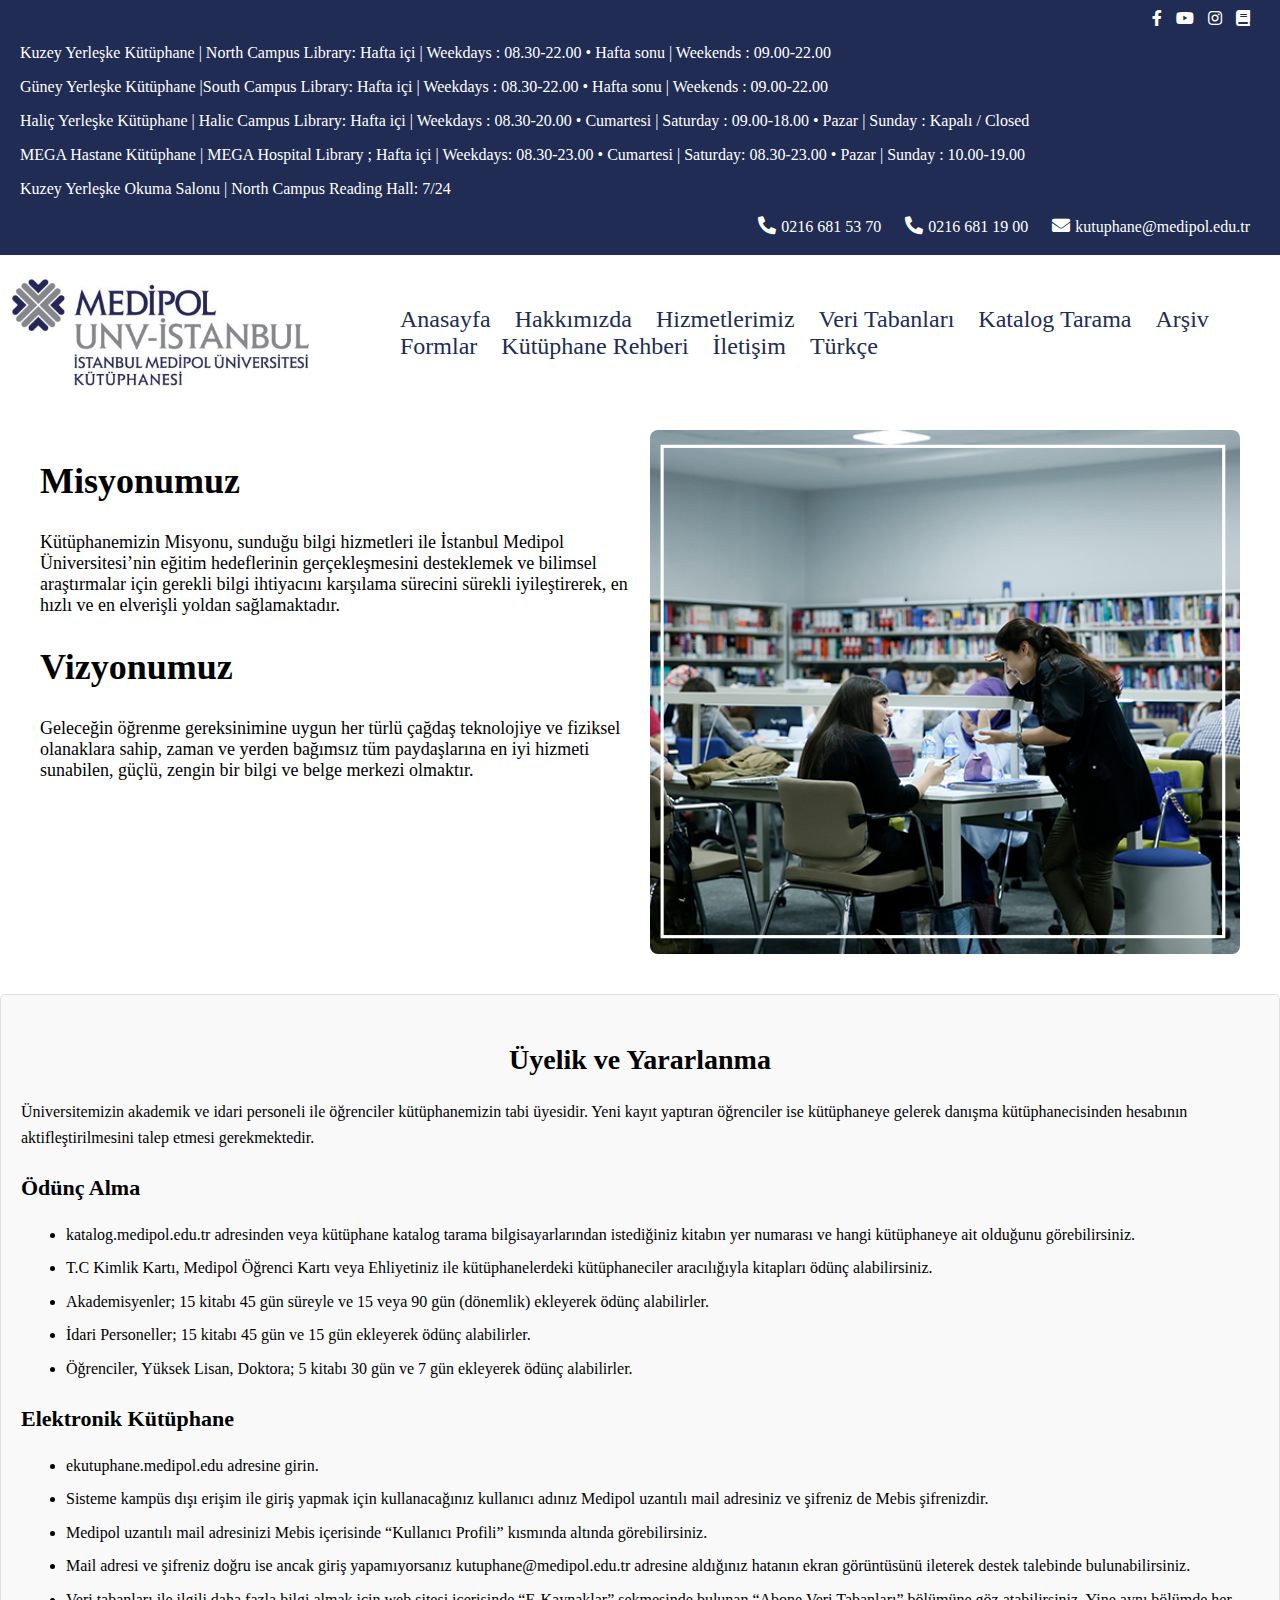
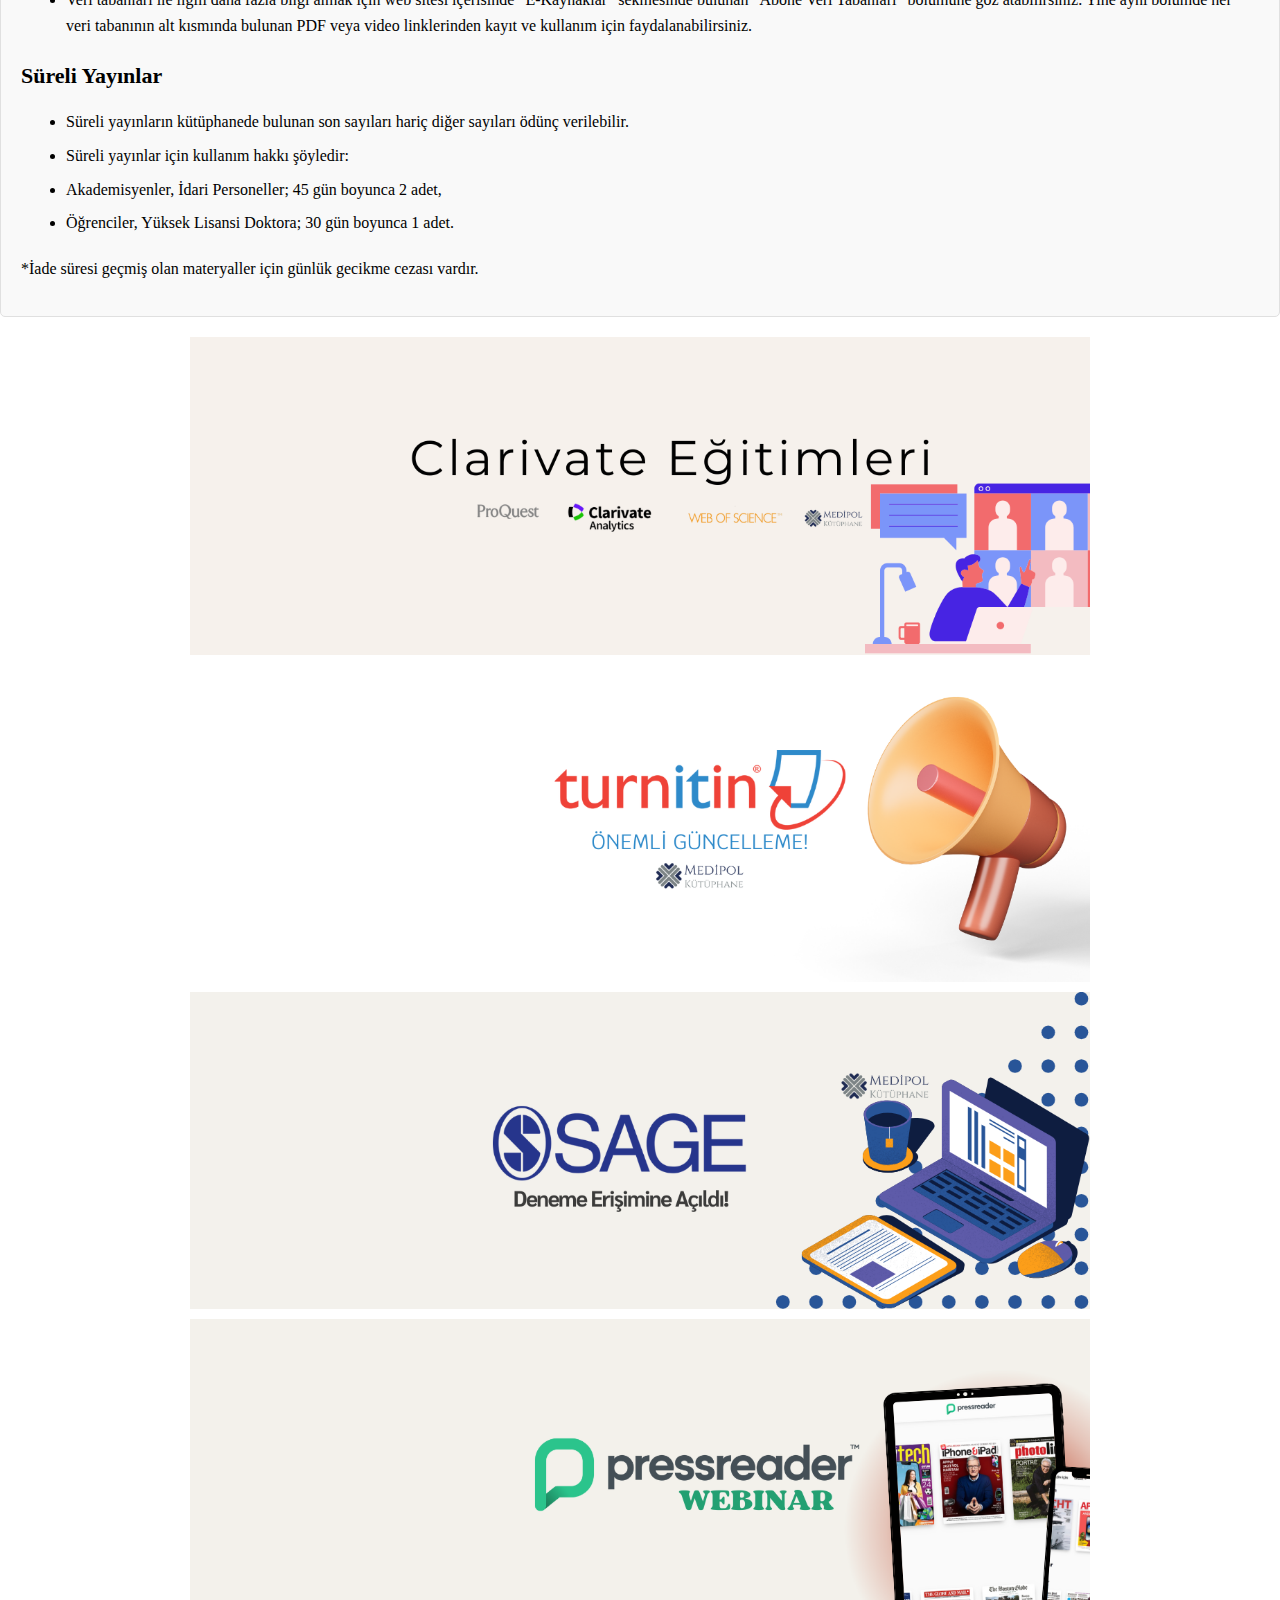
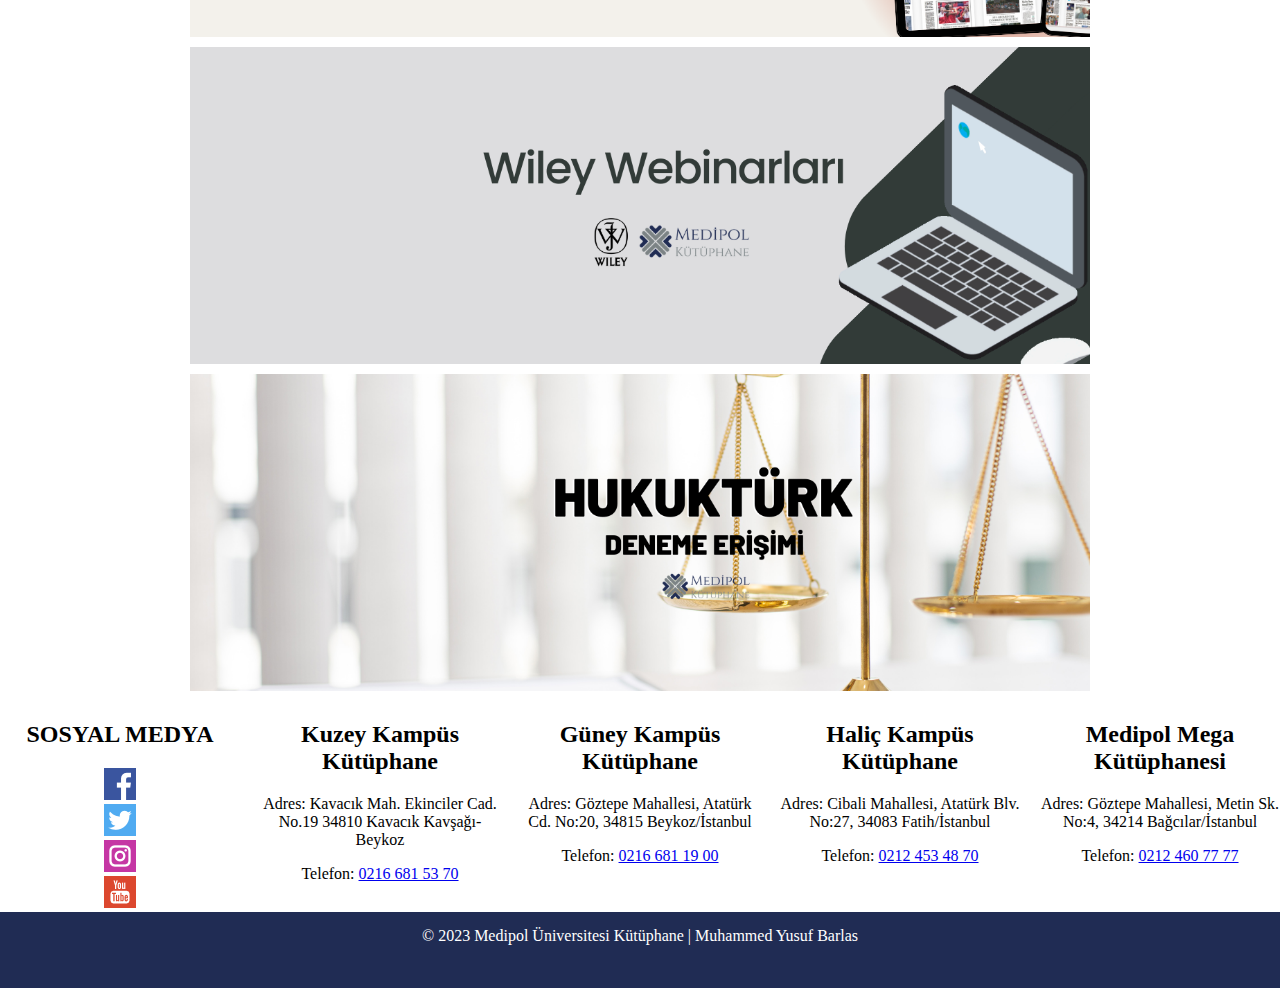
<file: html_files/index.html>
<!DOCTYPE html>
<html lang="tr">

<head>
    <meta charset="UTF-8">
    <title>Kütüphane | İstanbul Medipol Üniversitesi</title>
    <!-- Favicon -->
    <link rel="icon" href="../images/icon.ico" type="image/x-icon">
    <!-- CSS dosyaları -->
    <link rel="stylesheet" href="../css_files/style.css">
    <link rel="stylesheet" href="https://cdnjs.cloudflare.com/ajax/libs/font-awesome/5.15.4/css/all.min.css">
</head>

<body>

    <footer>
        <!-- Sosyal medya ikonları -->
        <div class="social">
            <a href="https://www.facebook.com/MedipolKutuphane/?eid=ARByDr5H2yBXDPdKsNcEq2W06xCo_OkQSXNWjprlOE_sbYBemzFlrlwDUdWlmPticwQT7fAXrLfaGXnq"
                class="icon-facebook"><i class="fab fa-facebook-f"></i></a>
            <a href="https://www.youtube.com/channel/UCrqn8vr_rRGIlBUs0GRAaBg" class="icon-play"><i
                    class="fab fa-youtube"></i></a>
            <a href="https://www.instagram.com/medipolkutuphane/?hl=tr" class="icon-instagram"><i
                    class="fab fa-instagram"></i></a>
            <a href="https://elibrary.medipol.edu.tr/" class="icon-book"><i class="fas fa-book"></i></a>
        </div>

        <!-- Kütüphane bilgileri -->
        <div class="library-info">
        <!-- Farklı kampüslerin kütüphane saatleri -->
            <p>Kuzey Yerleşke Kütüphane | North Campus Library: Hafta içi | Weekdays : 08.30-22.00 • Hafta sonu |
                Weekends : 09.00-22.00</p>
            <p>Güney Yerleşke Kütüphane |South Campus Library: Hafta içi | Weekdays : 08.30-22.00 • Hafta sonu |
                Weekends : 09.00-22.00</p>
            <p>Haliç Yerleşke Kütüphane | Halic Campus Library: Hafta içi | Weekdays : 08.30-20.00 • Cumartesi |
                Saturday : 09.00-18.00 • Pazar | Sunday : Kapalı / Closed</p>
            <p>MEGA Hastane Kütüphane | MEGA Hospital Library ; Hafta içi | Weekdays: 08.30-23.00 • Cumartesi |
                Saturday: 08.30-23.00 • Pazar | Sunday : 10.00-19.00</p>
            <p>Kuzey Yerleşke Okuma Salonu | North Campus Reading Hall: 7/24</p>
        </div>

        <!-- İletişim bilgileri -->
        <div class="contact-info footer-info">
            <p><i class="fas fa-phone-alt"></i><a href="tel:02166815370">0216 681 53 70</a></p>
            <p><i class="fas fa-phone-alt"></i><a href="tel:02166815370">0216 681 19 00</a></p>
            <p><i class="fas fa-envelope"></i><a href="mailto:kutuphane@medipol.edu.tr">kutuphane@medipol.edu.tr</a></p>
        </div>
    </footer>

    <!-- Sayfa altı logo ve menü -->
    <div class="footer-bottom">
        <div class="container">
            <a href="#"></a><img src="../images/logo.jpg" alt="Kütüphane Logo"></a>
            <nav class="footer-menu">
                <a href="index.html">Anasayfa</a>
                <div class="submenu">
                    <a href="#">Hakkımızda</a>
                    <div class="dropdown">
                        <a href="#vizyon-misyon">Vizyon Misyon</a>
                        <a href="#ekibimiz">Ekibimiz</a>
                        <a href="#sayilarla-kutuphane">Sayılarla Kütüphane</a>
                        <a href="#hukum-esaslar">Genel Hüküm ve Esaslar</a>
                        <a href="#uyelik-yararlanma">Üyelik ve Yararlanma</a>
                        <a href="#sss">SSS</a>
                        <a href="#kutuphane-saatleri">Kütüphane Saatleri</a>

                    </div>
                </div>

                <div class="submenu">
                    <a href="#">Hizmetlerimiz</a>
                    <div class="dropdown">
                        <a href="#odunc-verme">Ödünç Verme</a>
                        <a href="#akademik-tesvik">Akademik Teşvik</a>
                        <a href="#gecikme-kayip">Gecikme Kayıp Yaptırımları</a>
                        <a href="#ill">ILL (Kütüphanelerarası İş Birliği)</a>
                        <a href="#tubes">TÜBES (Türkiye Belge Sağlama ve Ödünç Verme Sistemi)</a>
                        <a href="#cep-kutuphanem">Cep Kütüphanem</a>
                        <a href="#acik-arsiv">Kurumsal Akademik Açık Arşiv</a>
                        <a href="#covid">COVID-19</a>
                        <a href="#hesabim">Hesabım</a>
                    </div>
                </div>

                <div class="submenu">
                    <a href="#">Veri Tabanları</a>
                    <div class="dropdown">
                        <a href="#abone">Abone Veri Tabanları</a>
                        <a href="#deneme">Deneme Veri Tabanları</a>
                        <a href="#ucretsiz">Ücretsiz Veri Tabanları</a>
                        <a href="#kampus-disi">Kampüs Dışı Erişim</a>

                    </div>
                </div>
                <a href="https://katalog.medipol.edu.tr/yordam/">Katalog Tarama</a>

                <div class="submenu">
                    <a href="#">Arşiv</a>
                    <div class="dropdown">
                        <a href="#genel-bilgiler">Genel Bilgiler</a>
                        <a href="#arsiv-yonergesi">Arşiv Yönergesi</a>
                        <a href="#saklama-sureleri">Saklama Süreleri (YÖK)</a>
                        <a href="#formlar">Formlar</a>
                    </div>
                </div>

                <div class="submenu">
                    <a href="#">Formlar</a>
                    <div class="dropdown">
                        <a href="#kitap-talep">Kitap Talep Formu</a>
                        <a href="#illformu">ILL Formu</a>
                        <a href="#tez-talep">Tez Talep Formu</a>
                        <a href="#dis-kullanici">Dış Kullanıcı</a>
                        <a href="#bagis">Kitap Bağış Formu</a>
                        <a href="#oneri">Kitap Önerisi</a>
                    </div>
                </div>
                <div class="submenu">
                    <a href="#">Kütüphane Rehberi</a>
                    <div class="dropdown">
                        <a href="#basili-kaynaklar">Basılı Kaynaklar</a>
                        <a href="#elektronik-kaynaklar">Elektronik Kaynaklar</a>
                        <a href="#egitimler">Eğitimler/Webinarlar</a>
                    </div>
                </div>
                <a href="iletisim.html">İletişim</a>
                <div class="submenu">

                    <a href="#">Türkçe</a>
                    <div class="dropdown">
                        <a href="#">English</a>
                    </div>
                </div>
            </nav>
        </div>
    </div>

    <!-- Vizyon ve misyon -->
    <div id="vizyon-misyon" class="custom-container">
        <div class="custom-row">
            <div class="custom-column-left">
                <div class="mission">
                    <h2>Misyonumuz</h2>
                    <p>
                        Kütüphanemizin Misyonu, sunduğu bilgi hizmetleri ile İstanbul Medipol Üniversitesi’nin eğitim
                        hedeflerinin gerçekleşmesini desteklemek ve bilimsel araştırmalar için gerekli bilgi ihtiyacını
                        karşılama sürecini sürekli iyileştirerek, en hızlı ve en elverişli yoldan sağlamaktadır.
                    </p>
                </div>
                <div class="vision">
                    <h2>Vizyonumuz</h2>
                    <p>
                        Geleceğin öğrenme gereksinimine uygun her türlü çağdaş teknolojiye ve fiziksel olanaklara sahip,
                        zaman ve yerden bağımsız tüm paydaşlarına en iyi hizmeti sunabilen, güçlü, zengin bir bilgi ve
                        belge merkezi olmaktır.
                    </p>
                </div>
            </div>
            <div class="custom-column-right">
                <img src="../images/1.jpg" alt="Fotoğraf">
            </div>
        </div>
    </div>

    <!-- Üyelik ve yararlanma bilgileri -->
    <div id="uyelik-yararlanma" class="membership-usage">
        <h2>Üyelik ve Yararlanma</h2>
        <p>
            Üniversitemizin akademik ve idari personeli ile öğrenciler kütüphanemizin tabi üyesidir. Yeni kayıt yaptıran
            öğrenciler ise kütüphaneye gelerek danışma kütüphanecisinden hesabının aktifleştirilmesini talep etmesi
            gerekmektedir.
        </p>
        <h3>Ödünç Alma</h3>
        <ul>
            <li>katalog.medipol.edu.tr adresinden veya kütüphane katalog tarama bilgisayarlarından istediğiniz kitabın
                yer numarası ve hangi kütüphaneye ait olduğunu görebilirsiniz.</li>
            <li>T.C Kimlik Kartı, Medipol Öğrenci Kartı veya Ehliyetiniz ile kütüphanelerdeki kütüphaneciler
                aracılığıyla kitapları ödünç alabilirsiniz.</li>
            <li>Akademisyenler; 15 kitabı 45 gün süreyle ve 15 veya 90 gün (dönemlik) ekleyerek ödünç alabilirler.</li>
            <li>İdari Personeller; 15 kitabı 45 gün ve 15 gün ekleyerek ödünç alabilirler.</li>
            <li>Öğrenciler, Yüksek Lisan, Doktora; 5 kitabı 30 gün ve 7 gün ekleyerek ödünç alabilirler.</li>

        </ul>
        <h3>Elektronik Kütüphane</h3>
        <ul>
            <li>ekutuphane.medipol.edu adresine girin.</li>
            <li>Sisteme kampüs dışı erişim ile giriş yapmak için kullanacağınız kullanıcı adınız Medipol uzantılı mail
                adresiniz ve şifreniz de Mebis şifrenizdir.</li>
            <li>Medipol uzantılı mail adresinizi Mebis içerisinde “Kullanıcı Profili” kısmında altında görebilirsiniz.
            </li>
            <li>Mail adresi ve şifreniz doğru ise ancak giriş yapamıyorsanız kutuphane@medipol.edu.tr adresine aldığınız
                hatanın ekran görüntüsünü ileterek destek talebinde bulunabilirsiniz.</li>
            <li>Veri tabanları ile ilgili daha fazla bilgi almak için web sitesi içerisinde “E-Kaynaklar” sekmesinde
                bulunan “Abone Veri Tabanları” bölümüne göz atabilirsiniz. Yine aynı bölümde her veri tabanının alt
                kısmında bulunan PDF veya video linklerinden kayıt ve kullanım için faydalanabilirsiniz.</li>

        </ul>
        <h3>Süreli Yayınlar</h3>
        <ul>
            <li>Süreli yayınların kütüphanede bulunan son sayıları hariç diğer sayıları ödünç verilebilir.</li>
            <li>Süreli yayınlar için kullanım hakkı şöyledir:</li>
            <li>Akademisyenler, İdari Personeller; 45 gün boyunca 2 adet,</li>
            <li>Öğrenciler, Yüksek Lisansi Doktora; 30 gün boyunca 1 adet.</li>
        </ul>
        <p>
            *İade süresi geçmiş olan materyaller için günlük gecikme cezası vardır.
        </p>
    </div>

    <!-- Resim listesi -->
    <div class="image-list">
        <ul>
            <li><img src="../images/duyuru.png" alt="Resim 1"></li>
            <li><img src="../images/turnitin-duyuru.png" alt="Resim 2"></li>
            <li><img src="../images/SAGE-duyuru.png" alt="Resim 3"></li>
            <li><img src="../images/pressreader-duyuru.png" alt="Resim 4"></li>
            <li><img src="../images/wiley-duyuru.png" alt="Resim 5"></li>
            <li><img src="../images/hukukturk-duyuru.png" alt="Resim 6"></li>
        </ul>
    </div>

    <!-- İletişim ve adres bilgileri -->
    <div class="container1">
        <div class="column1">
            <!-- Sütun 1 içeriği -->
            <h2>SOSYAL MEDYA</h2>
            <div>
                <a
                    href="https://www.facebook.com/MedipolLibrary/?paipv=0&eav=AfaS1dpcbFNWrC3bHcyk9WY01SbTByNYLBOu3W939FhKHd0b6f_2WwlqmE-w6O9PBC0&_rdr">
                    <img src="../images/facebook-1.png" alt="Resim 1">
                </a>
            </div>
            <div>
                <a href="https://twitter.com/medipolunv">
                    <img src="../images/twitter.png" alt="Resim 2">
                </a>
            </div>
            <div>
                <a href="https://www.instagram.com/medipolkutuphane/?hl=tr">
                    <img src="../images/instagram-1.png" alt="Resim 3">
                </a>
            </div>
            <div>
                <a href="https://www.youtube.com/channel/UCrqn8vr_rRGIlBUs0GRAaBg">
                    <img src="../images/youtube.png" alt="Resim 4">
                </a>
            </div>
        </div>
        <div class="column1">
            <!-- Sütun 2 içeriği -->
            <h2>Kuzey Kampüs Kütüphane</h2>
            <p>Adres: Kavacık Mah. Ekinciler Cad. No.19 34810 Kavacık Kavşağı-Beykoz</p>
            <p>Telefon: <a href="tel:02166815370">0216 681 53 70</a></p>
        </div>
        <div class="column1">
            <!-- Sütun 3 içeriği -->
            <h2>Güney Kampüs Kütüphane</h2>
            <p>Adres: Göztepe Mahallesi, Atatürk Cd. No:20, 34815 Beykoz/İstanbul</p>
            <p>Telefon: <a href="tel:02166811900">0216 681 19 00</a></p>
        </div>
        <div class="column1">
            <!-- Sütun 4 içeriği -->
            <h2>Haliç Kampüs Kütüphane</h2>
            <p>Adres: Cibali Mahallesi, Atatürk Blv. No:27, 34083 Fatih/İstanbul</p>
            <p>Telefon: <a href="tel:02124534870">0212 453 48 70</a></p>
        </div>
        <div class="column1">
            <!-- Sütun 5 içeriği -->
            <h2>Medipol Mega Kütüphanesi</h2>
            <p>Adres: Göztepe Mahallesi, Metin Sk. No:4, 34214 Bağcılar/İstanbul</p>
            <p>Telefon: <a href="tel:02124607777">0212 460 77 77</a></p>
        </div>
    </div>

    <!-- Telif hakkı ve sosyal medya bağlantıları -->
    <div class="footer_copy">
        <div class="container">
            <div class="column one">

                <div class="copyright">
                    © 2023 Medipol Üniversitesi Kütüphane | Muhammed Yusuf Barlas</div>
                <ul class="social">
                    <li class="youtube"><a href="https://www.youtube.com/channel/UCrqn8vr_rRGIlBUs0GRAaBg"
                            title="YouTube"><i class="icon-play"></i></a></li>
                    <li class="instagram"><a href="https://www.instagram.com/medipolkutuphane/?hl=tr"
                            title="Instagram"><i class="icon-instagram"></i></a></li>
                    <li class="custom"><a href="https://ekutuphane.medipol.edu.tr/"><i class="icon-book"></i></a></li>
                </ul>
            </div>
        </div>
    </div>
</body>
</html>
</file>
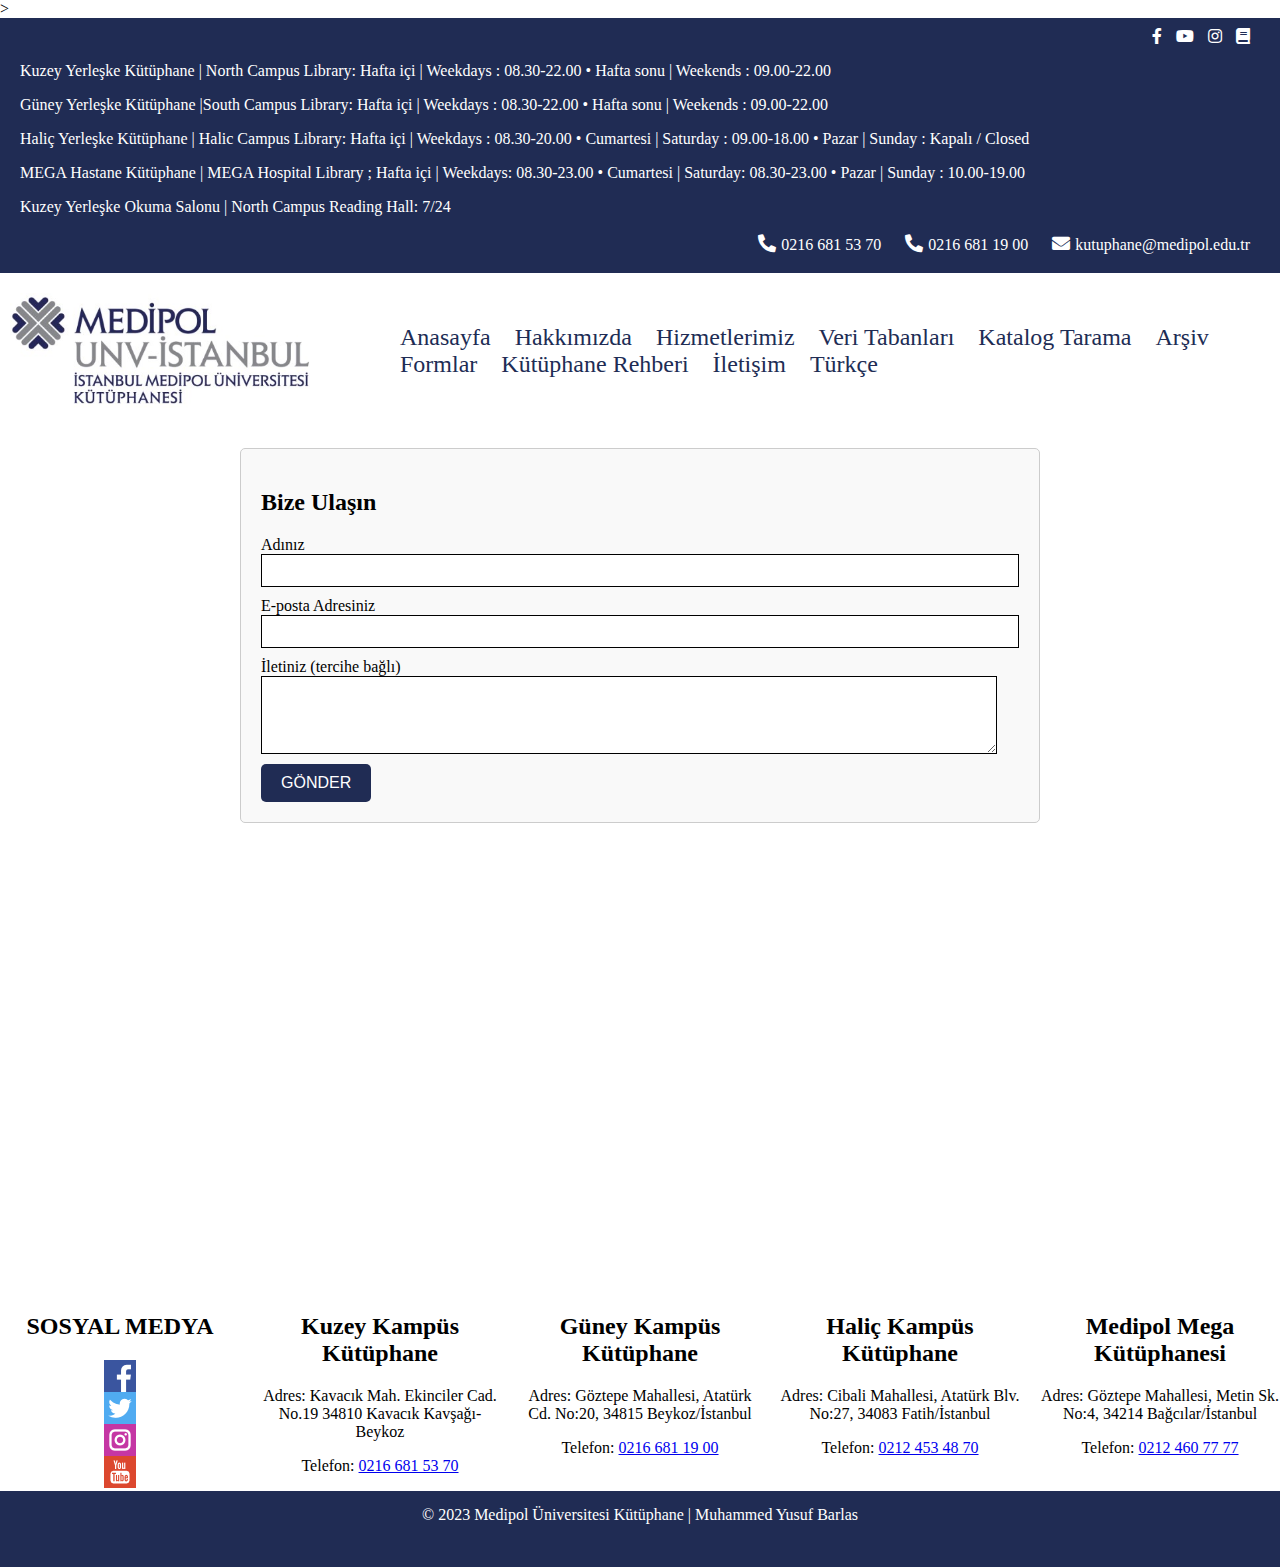
<file: html_files/iletisim.html>
<!-- HOCAM WEB SİTEMDE =>> ANASAYFA, HAKKIMIZDA->VİZYON MİSYON , HAKKIMIZDA-> Üyelik ve Yararlanma, TÜM SOSYAL MEDYA BUTONLARI  Ve İLETİŞİM kısımları aktiftir. -->>
<!DOCTYPE html>
<html lang="tr">

<head>
    <meta charset="UTF-8">
    <title>Kütüphane İletişim | İstanbul Medipol Üniversitesi</title>
    <!-- Stil dosyalarının bağlantıları -->
    <link rel="stylesheet" href="../css_files/style.css">
    <link rel="stylesheet" href="https://cdnjs.cloudflare.com/ajax/libs/font-awesome/5.15.4/css/all.min.css">
</head>

<body>
    <footer>
        <!-- Footer başlangıcı -->
        <div class="social">
            <!-- Sosyal medya ikonları -->
            <a href="https://www.facebook.com/MedipolKutuphane/?eid=ARByDr5H2yBXDPdKsNcEq2W06xCo_OkQSXNWjprlOE_sbYBemzFlrlwDUdWlmPticwQT7fAXrLfaGXnq"
                class="icon-facebook"><i class="fab fa-facebook-f"></i></a>
            <a href="https://www.youtube.com/channel/UCrqn8vr_rRGIlBUs0GRAaBg" class="icon-play"><i
                    class="fab fa-youtube"></i></a>
            <a href="https://www.instagram.com/medipolkutuphane/?hl=tr" class="icon-instagram"><i
                    class="fab fa-instagram"></i></a>
            <a href="https://elibrary.medipol.edu.tr/" class="icon-book"><i class="fas fa-book"></i></a>
        </div>

        <!-- Kütüphane bilgileri -->
        <div class="library-info">
            <!-- Kütüphane çalışma saatleri ve konum bilgileri -->
            <p>Kuzey Yerleşke Kütüphane | North Campus Library: Hafta içi | Weekdays : 08.30-22.00 • Hafta sonu |
                Weekends : 09.00-22.00</p>
            <p>Güney Yerleşke Kütüphane |South Campus Library: Hafta içi | Weekdays : 08.30-22.00 • Hafta sonu |
                Weekends : 09.00-22.00</p>
            <p>Haliç Yerleşke Kütüphane | Halic Campus Library: Hafta içi | Weekdays : 08.30-20.00 • Cumartesi |
                Saturday : 09.00-18.00 • Pazar | Sunday : Kapalı / Closed</p>
            <p>MEGA Hastane Kütüphane | MEGA Hospital Library ; Hafta içi | Weekdays: 08.30-23.00 • Cumartesi |
                Saturday: 08.30-23.00 • Pazar | Sunday : 10.00-19.00</p>
            <p>Kuzey Yerleşke Okuma Salonu | North Campus Reading Hall: 7/24</p>
        </div>
        
        <!-- İletişim bilgileri -->
        <div class="contact-info footer-info">
            <!-- Telefon ve e-posta bilgileri -->
            <p><i class="fas fa-phone-alt"></i><a href="tel:02166815370">0216 681 53 70</a></p>
            <p><i class="fas fa-phone-alt"></i><a href="tel:02166815370">0216 681 19 00</a></p>
            <p><i class="fas fa-envelope"></i><a href="mailto:kutuphane@medipol.edu.tr">kutuphane@medipol.edu.tr</a></p>
        </div>
    </footer>
    <!-- Footer bitişi -->

    <!-- Footer alt kısmı -->
    <div class="footer-bottom">
        <div class="container">
            <!-- Kütüphane logosu -->
            <a href="#"></a><img src="../images/logo.jpg" alt="Kütüphane Logo"></a>
            <!-- Footer menüsü -->
            <nav class="footer-menu">
                <!-- Menü sekmeleri -->
                <a href="index.html">Anasayfa</a>
                <div class="submenu">
                    <a href="#">Hakkımızda</a>
                    <div class="dropdown">
                        <a href="#vizyon-misyon">Vizyon Misyon</a>
                        <a href="#ekibimiz">Ekibimiz</a>
                        <a href="#sayilarla-kutuphane">Sayılarla Kütüphane</a>
                        <a href="#hukum-esaslar">Genel Hüküm ve Esaslar</a>
                        <a href="#uyelik-yararlanma">Üyelik ve Yararlanma</a>
                        <a href="#sss">SSS</a>
                        <a href="#kutuphane-saatleri">Kütüphane Saatleri</a>

                    </div>
                </div>

                <div class="submenu">
                    <a href="#">Hizmetlerimiz</a>
                    <div class="dropdown">
                        <a href="#odunc-verme">Ödünç Verme</a>
                        <a href="#akademik-tesvik">Akademik Teşvik</a>
                        <a href="#gecikme-kayip">Gecikme Kayıp Yaptırımları</a>
                        <a href="#ill">ILL (Kütüphanelerarası İş Birliği)</a>
                        <a href="#tubes">TÜBES (Türkiye Belge Sağlama ve Ödünç Verme Sistemi)</a>
                        <a href="#cep-kutuphanem">Cep Kütüphanem</a>
                        <a href="#acik-arsiv">Kurumsal Akademik Açık Arşiv</a>
                        <a href="#covid">COVID-19</a>
                        <a href="#hesabim">Hesabım</a>
                    </div>
                </div>

                <div class="submenu">
                    <a href="#">Veri Tabanları</a>
                    <div class="dropdown">
                        <a href="#abone">Abone Veri Tabanları</a>
                        <a href="#deneme">Deneme Veri Tabanları</a>
                        <a href="#ucretsiz">Ücretsiz Veri Tabanları</a>
                        <a href="#kampus-disi">Kampüs Dışı Erişim</a>

                    </div>
                </div>
                <a href="https://katalog.medipol.edu.tr/yordam/">Katalog Tarama</a>

                <div class="submenu">
                    <a href="#">Arşiv</a>
                    <div class="dropdown">
                        <a href="#genel-bilgiler">Genel Bilgiler</a>
                        <a href="#arsiv-yonergesi">Arşiv Yönergesi</a>
                        <a href="#saklama-sureleri">Saklama Süreleri (YÖK)</a>
                        <a href="#formlar">Formlar</a>
                    </div>
                </div>

                <div class="submenu">
                    <a href="#">Formlar</a>
                    <div class="dropdown">
                        <a href="#kitap-talep">Kitap Talep Formu</a>
                        <a href="#illformu">ILL Formu</a>
                        <a href="#tez-talep">Tez Talep Formu</a>
                        <a href="#dis-kullanici">Dış Kullanıcı</a>
                        <a href="#bagis">Kitap Bağış Formu</a>
                        <a href="#oneri">Kitap Önerisi</a>
                    </div>
                </div>
                <div class="submenu">
                    <a href="#">Kütüphane Rehberi</a>
                    <div class="dropdown">
                        <a href="#basili-kaynaklar">Basılı Kaynaklar</a>
                        <a href="#elektronik-kaynaklar">Elektronik Kaynaklar</a>
                        <a href="#egitimler">Eğitimler/Webinarlar</a>
                    </div>
                </div>
                <a href="iletisim.html">İletişim</a>
                <div class="submenu">

                    <a href="#">Türkçe</a>
                    <div class="dropdown">
                        <a href="#">English</a>
                    </div>
                </div>
            </nav>
        </div>
    </div>
    <!-- Footer alt kısmı bitişi -->


    <!-- İletişim formu -->
    <div class="iletisim-container">
        <div class="contact-form">
        <!-- Form başlığı ve form elemanları -->     
            <h2>Bize Ulaşın</h2>
                <div class="form-group">
                    <label for="adiniz">Adınız</label>
                    <input type="text" id="adiniz" name="adiniz" class="input-box" required>
                </div>
                <div class="form-group">
                    <label for="eposta">E-posta Adresiniz</label>
                    <input type="email" id="eposta" name="eposta" class="input-box" required>
                </div>
                <div class="form-group">
                    <label for="iletiniz">İletiniz (tercihe bağlı)</label>
                    <textarea id="iletiniz" name="iletiniz" class="input-box textarea-box" rows="4"></textarea>
                </div>
                <button type="submit" class="submit-button">GÖNDER</button>
        </div>
    </div>


    <!-- Harita gömülü içeriği -->
    <div class="wrap mcb-wrap one valign-top clearfix">
        <!-- Harita içeriği -->
        <div class="mcb-wrap-inner">
            <div class="column mcb-column one column_column ">
                <div class="column_attr clearfix">
                    <iframe src="https://www.google.com/maps/embed?pb=!1m18!1m12!1m3!1d6014.2337675338695!2d29.087357365569787!3d41.08829275180781!2m3!1f0!2f0!3f0!3m2!1i1024!2i768!4f13.1!3m3!1m2!1s0x0%3A0xfd759c5f3ce74865!2zxLBzdGFuYnVsIE1lZGlwb2wgw5xuaXZlcnNpdGVzaSBHw7xuZXkgS2FtcMO8c8O8!5e0!3m2!1str!2str!4v1540451813449" width="100%" height="450" frameborder="0" style="border:0" allowfullscreen=""></iframe>
                </div>
            </div>
        </div>
    </div>
    

    <!-- İletişim bilgileri ve sosyal medya -->
    <div class="container1">
        <div class="column1">
            <!-- Sütun 1 içeriği -->
            <h2>SOSYAL MEDYA</h2>
            <div>
                <a
                    href="https://www.facebook.com/MedipolLibrary/?paipv=0&eav=AfaS1dpcbFNWrC3bHcyk9WY01SbTByNYLBOu3W939FhKHd0b6f_2WwlqmE-w6O9PBC0&_rdr">
                    <img src="../images/facebook-1.png" alt="Resim 1">
                </a>
            </div>
            <div>
                <a href="https://twitter.com/medipolunv">
                    <img src="../images/twitter.png" alt="Resim 2">
                </a>
            </div>
            <div>
                <a href="https://www.instagram.com/medipolkutuphane/?hl=tr">
                    <img src="../images/instagram-1.png" alt="Resim 3">
                </a>
            </div>
            <div>
                <a href="https://www.youtube.com/channel/UCrqn8vr_rRGIlBUs0GRAaBg">
                    <img src="../images/youtube.png" alt="Resim 4">
                </a>
            </div>
        </div>
        <div class="column1">
            <!-- Sütun 2 içeriği -->
            <h2>Kuzey Kampüs Kütüphane</h2>
            <p>Adres: Kavacık Mah. Ekinciler Cad. No.19 34810 Kavacık Kavşağı-Beykoz</p>
            <p>Telefon: <a href="tel:02166815370">0216 681 53 70</a></p>
        </div>
        <div class="column1">
            <!-- Sütun 3 içeriği -->
            <h2>Güney Kampüs Kütüphane</h2>
            <p>Adres: Göztepe Mahallesi, Atatürk Cd. No:20, 34815 Beykoz/İstanbul</p>
            <p>Telefon: <a href="tel:02166811900">0216 681 19 00</a></p>
        </div>
        <div class="column1">
            <!-- Sütun 4 içeriği -->
            <h2>Haliç Kampüs Kütüphane</h2>
            <p>Adres: Cibali Mahallesi, Atatürk Blv. No:27, 34083 Fatih/İstanbul</p>
            <p>Telefon: <a href="tel:02124534870">0212 453 48 70</a></p>
        </div>
        <div class="column1">
            <!-- Sütun 5 içeriği -->
            <h2>Medipol Mega Kütüphanesi</h2>
            <p>Adres: Göztepe Mahallesi, Metin Sk. No:4, 34214 Bağcılar/İstanbul</p>
            <p>Telefon: <a href="tel:02124607777">0212 460 77 77</a></p>
        </div>
    </div>
    
    <!-- Telif hakkı ve sosyal medya bağlantıları -->
    <div class="footer_copy">
        <div class="container">
            <div class="column one">

                <div class="copyright">
                    © 2023 Medipol Üniversitesi Kütüphane | Muhammed Yusuf Barlas</div>
                <ul class="social">
                    <li class="youtube"><a href="https://www.youtube.com/channel/UCrqn8vr_rRGIlBUs0GRAaBg"
                            title="YouTube"><i class="icon-play"></i></a></li>
                    <li class="instagram"><a href="https://www.instagram.com/medipolkutuphane/?hl=tr"
                            title="Instagram"><i class="icon-instagram"></i></a></li>
                    <li class="custom"><a href="https://ekutuphane.medipol.edu.tr/"><i class="icon-book"></i></a></li>
                </ul>
            </div>
        </div>
    </div>
</body>

</html>
</file>
<file: css_files/style.css>
/* Temel stiller */
/* Input kutusu genel stil */
.input-box {
    display: block;
    width: 100%; /* Tam genişlik */
    border: 1px solid black; /* 1 piksel siyah kenarlık */
    padding: 8px; /* İç boşluk */
    margin-bottom: 10px; /* Alt boşluk */
}

/* Metin alanı kutusu genel stil */
.textarea-box {
    resize: vertical; /* Dikey yeniden boyutlandırma izni */
    width: calc(100% - 22px); /* Tam genişlik - kenar boşlukları */
}

/* Gönderme butonu stil */
.submit-button {
    background-color: #202c54; /* Arkaplan rengi */
    color: white; /* Yazı rengi */
    padding: 10px 20px; /* İç boşluk */
    border: none; /* Kenarlık yok */
    border-radius: 5px; /* Köşe yuvarlama */
    cursor: pointer; /* İmleç türü */
    font-size: 16px; /* Yazı boyutu */
}

/* Gönderme butonu hover (üzerine gelindiğinde) stil */
.submit-button:hover {
    background-color: #394867; /* Arkaplan rengi değişikliği */
}

/* İletişim formu genel konteyneri */
.iletisim-container {
    padding: 20px; /* İç boşluk */
    margin: 0 auto; /* Otomatik yatay kenar boşluğu ile merkezleme */
    max-width: 800px; /* Maksimum genişlik */
}

/* İletişim formu kutusu */
.contact-form {
    padding: 20px; /* İç boşluk */
    border: 1px solid #ccc; /* Kenarlık */
    border-radius: 5px; /* Köşe yuvarlama */
    background-color: #f9f9f9; /* Arkaplan rengi */
}

/* Özel konteyner */
.custom-container {
    width: 100%; /* Tam genişlik */
    max-width: 1200px; /* Maksimum genişlik */
    margin: 0 auto; /* Otomatik yatay kenar boşluğu ile merkezleme */
    padding: 20px; /* İç boşluk */
    font-size: 24px; /* Yazı boyutu */
}

/* Özel satır */
.custom-row {
    display: flex; /* Yatay olarak sıralama */
    flex-wrap: wrap; /* Yatayda sarma */
}

/* Özel sol sütun */
.custom-column-left {
    flex: 1; /* Esneklik */
    padding-right: 20px; /* Sağ iç boşluk */
}

/* Özel sağ sütun */
.custom-column-right {
    flex: 1; /* Esneklik */
}

/* Misyon ve vizyon stilleri */
.mission,
.vision {
    margin-bottom: 30px; /* Alt boşluk */
}

.mission p,
.vision p {
    font-size: 18px; /* Yazı boyutu */
}

/* Özel sağ sütundaki resim */
.custom-column-right img {
    width: 100%; /* Tam genişlik */
    height: auto; /* Otomatik yükseklik */
    display: block; /* Blok olarak görüntüleme */
    border-radius: 8px; /* Köşe yuvarlama */
}

/* Üyelik kullanımı bilgileri */
.membership-usage {
    margin-top: 20px; /* Üst boşluk */
    font-size: 16px; /* Yazı boyutu */
    line-height: 1.6; /* Satır yüksekliği */
    padding: 20px; /* İç boşluk */
    border: 1px solid #e0e0e0; /* Kenarlık */
    border-radius: 5px; /* Köşe yuvarlama */
    background-color: #f9f9f9; /* Arkaplan rengi */
}

.membership-usage h2 {
    font-size: 28px; /* Başlık boyutu */
    margin-bottom: 15px; /* Alt boşluk */
    text-align: center; /* Metin hizalama */
}

.membership-usage h3 {
    font-size: 22px; /* Alt başlık boyutu */
    margin-top: 20px; /* Üst boşluk */
    margin-bottom: 10px; /* Alt boşluk */
}

.membership-usage p {
    margin-bottom: 15px; /* Alt boşluk */
}

.membership-usage ul {
    list-style-type: disc; /* Liste işareti türü */
    margin-left: 25px; /* Sol boşluk */
    margin-bottom: 20px; /* Alt boşluk */
    padding-left: 20px; /* Sol iç boşluk */
}

.membership-usage li {
    margin-bottom: 8px; /* Alt boşluk */
}

.membership-usage a {
    color: #3366cc; /* Link rengi */
    text-decoration: underline; /* Alt çizgi */
}

.membership-usage a:hover {
    color: #0044cc; /* Üzerine gelindiğinde link rengi */
    text-decoration: underline; /* Alt çizgi */
}

.membership-usage code {
    background-color: #f3f3f3; /* Arka plan rengi */
    padding: 2px 4px; /* İç boşluk */
    border-radius: 3px; /* Köşe yuvarlama */
    font-family: 'Courier New', monospace; /* Yazı tipi */
}

.membership-usage .warning-box {
    border: 1px solid #ffc107; /* Kenarlık */
    background-color: #fff3cd; /* Arkaplan rengi */
    padding: 10px; /* İç boşluk */
    margin-bottom: 20px; /* Alt boşluk */
    border-radius: 5px; /* Köşe yuvarlama */
    font-style: italic; /* İtalik stil */
}

/* Footer alanı */
.footer_copy {
    background-color: #202c54; /* Arkaplan rengi */
    color: white; /* Yazı rengi */
    text-align: center; /* Metin hizalama */
    padding: 15px 0; /* İç boşluk */
    font-size: 16px; /* Yazı boyutu */
}

/* Footer içerik alanı konteyneri */
.footer_copy .container {
    max-width: 1200px; /* Maksimum genişlik */
    margin: 0 auto; /* Otomatik yatay kenar boşluğu ile merkezleme */
}

.footer_copy .copyright {
    margin-bottom: 10px; /* Alt boşluk */
}

.footer_copy .social {
    list-style: none; /* Liste işareti yok */
    padding: 0; /* İç boşluk yok */
    margin: 0; /* Kenar boşluğu yok */
}

.footer_copy .social li {
    display: inline-block; /* Satır içi blok */
    margin-right: 10px; /* Sağ boşluk */
}

.footer_copy .social li:last-child {
    margin-right: 0; /* Son öğe için sağ boşluk yok */
}

.footer_copy .social a {
    color: white; /* Link rengi */
}
/* Kütüphane bilgisi */
.library-info p {
    margin-bottom: 2px; /* Alt boşluk */
    margin-left: 20px; /* Sol boşluk */
}

/* İletişim detayları */
.contact_details i {
    margin-right: 5px; /* Sağ boşluk */
    color: #fff; /* Simge rengi */
}

/* Footer bilgi alanı */
.footer-info p {
    display: inline-block; /* Satır içi blok */
    margin-right: 20px; /* Sağ boşluk */
}

.footer-info i {
    margin-right: 5px; /* Sağ boşluk */
    font-size: 18px; /* Simge boyutu */
    color: #fff; /* Simge rengi */
}

.footer-info a {
    color: #fff; /* Link rengi */
    text-decoration: none; /* Alt çizgi yok */
}

/* Footer simgeleri için stil */
.icon-mail-line:before {
    font-family: "Font Awesome 5 Free"; /* Simgelerin font ailesi */
}

.icon-phone:before {
    font-family: "Font Awesome 5 Free"; /* Simgelerin font ailesi */
}

.footer-info .icon-phone:before::before {
    content: "\f095"; /* Telefon simgesi içeriği */
}

.footer-info .icon-mail-line:before::before {
    content: "\f0e0"; /* Posta simgesi içeriği */
}

/* Genel vücut stilleri */
body {
    background: #fff; /* Arkaplan rengi */
    margin: 0; /* Kenar boşluğu yok */
    padding: 0; /* İç boşluk yok */
    font-family: 'Times New Roman', Times, serif; /* Yazı tipi */
}

/* Footer stil */
footer {
    background: #202c54; /* Arkaplan rengi */
    color: #fff; /* Yazı rengi */
    text-align: left; /* Metin hizalama */
    padding-bottom: 55px; /* Alt boşluk */
    padding-top: 10px; /* Üst boşluk */
}

/* İletişim bilgi alanı */
.contact-info {
    margin-right: 10px; /* Sağ boşluk */
    float: right; /* Sağa yasla */
}

/* Sosyal medya simgeleri */
.social {
    list-style-type: none; /* Liste işareti yok */
    padding: 0; /* İç boşluk yok */
    text-align: right; /* Metin hizalama */
    margin-top: 0; /* Üst boşluk */
    margin-right: 20px; /* Sağ boşluk */
}

.social a {
    display: inline-block; /* Satır içi blok */
    margin-right: 10px; /* Sağ boşluk */
    color: #fff; /* Link rengi */
}

/* Footer alt kısmı */
.footer-bottom {
    background-color: #fff; /* Arkaplan rengi */
    padding: 20px 0; /* İç boşluk */
}

/* Footer alt kısmı konteyneri */
.footer-bottom .container {
    display: flex; /* Yatay olarak sırala */
    align-items: center; /* Dikeyde hizala */
    justify-content: flex-start; /* Yatayda hizala */
}

/* Footer alt kısmı simgesi */
.footer-bottom img {
    width: 300px; /* Genişlik */
    height: auto; /* Otomatik yükseklik */
    margin-right: 90px; /* Sağ boşluk */
    margin-left: 10px; /* Sol boşluk */
}

/* Footer menü linkleri */
.footer-menu a {
    color: #202c54; /* Link rengi */
    font-size: 24px; /* Yazı boyutu */
    margin-right: 20px; /* Sağ boşluk */
    text-decoration: none; /* Alt çizgi yok */
}

.footer-menu a:last-child {
    margin-right: 0; /* Son öğe için sağ boşluk yok */
}

/* Alt menü */
.submenu {
    position: relative; /* Pozisyon */
    display: inline-block; /* Satır içi blok */
}

/* Alt menü açılır menüsü */
.submenu .dropdown {
    display: none; /* Görünüm yok */
    position: absolute; /* Mutlak pozisyon */
    background-color: #fff; /* Arkaplan rengi */
    min-width: 200px; /* Minimum genişlik */
    box-shadow: 0px 8px 16px 0px rgba(0, 0, 0, 0.2); /* Gölge */
    z-index: 1; /* Z indeksi */
}

/* Alt menüne gelindiğinde açılır menü görünümü */
.submenu:hover .dropdown {
    display: block; /* Görünür */
}

/* Alt menü açılır menü linkleri */
.submenu .dropdown a {
    color: #202c54; /* Link rengi */
    font-size: 14px; /* Yazı boyutu */
    padding: 12px 16px; /* İç boşluk */
    text-decoration: none; /* Alt çizgi yok */
    display: block; /* Blok olarak görünüm */
}

/* Alt menü açılır menüne gelindiğinde linklerin görünümü */
.submenu .dropdown a:hover {
    background-color: #f2f2f2; /* Arka plan rengi */
}

/* Resim listesi */
.image-list {
    margin-top: 20px; /* Üst boşluk */
}

.image-list ul {
    list-style: none; /* Liste işareti yok */
    padding: 0; /* İç boşluk yok */
    margin: 0; /* Kenar boşluğu yok */
}

.image-list li {
    margin-bottom: 10px; /* Alt boşluk */
}

.image-list img {
    width: 900px; /* Genişlik */
    height: auto; /* Otomatik yükseklik */
    display: block; /* Blok olarak görünüm */
    margin: 0 auto; /* Merkezde */
}

/* Sütun 1 */
.column1 {
    flex: 1; /* Esneklik */
    max-width: 300px; /* Maksimum genişlik */
}

/* Konteyner 1 */
.container1 {
    display: flex; /* Yatay olarak sırala */
    justify-content: center; /* Yatayda hizala */
    gap: 20px; /* Boşluk */
    text-align: center; /* Metin hizalama */
    flex-wrap: wrap; /* Yatayda sarma */
}
</file>
